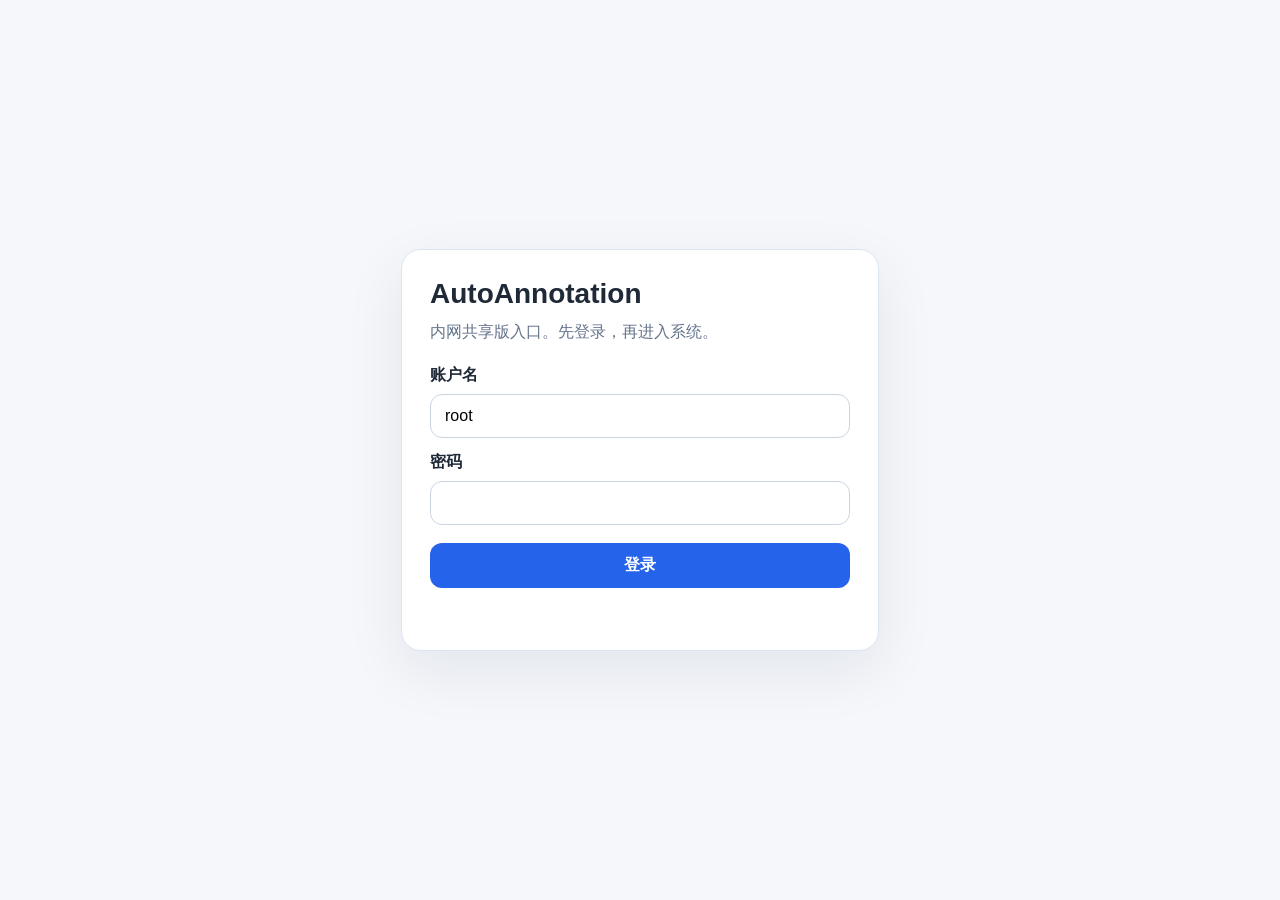
<file: front/auth.html>
<!DOCTYPE html>
<html lang="zh-CN">
<head>
    <meta charset="UTF-8">
    <meta name="viewport" content="width=device-width, initial-scale=1.0">
    <title>AutoAnnotation 登录</title>
    <style>
        :root { color-scheme: light; font-family: "Noto Sans SC", -apple-system, BlinkMacSystemFont, sans-serif; }
        body { margin: 0; min-height: 100vh; display: grid; place-items: center; background: #f5f7fb; color: #1f2937; }
        .card { width: min(420px, calc(100vw - 32px)); background: #fff; border: 1px solid #dbe5f2; border-radius: 20px; padding: 28px; box-shadow: 0 20px 60px rgba(15, 23, 42, 0.08); }
        h1 { margin: 0 0 8px; font-size: 28px; }
        p { margin: 0 0 20px; color: #64748b; line-height: 1.7; }
        label { display: block; font-weight: 600; margin: 14px 0 8px; }
        input { width: 100%; box-sizing: border-box; border: 1px solid #cbd5e1; border-radius: 12px; padding: 12px 14px; font-size: 16px; }
        button { width: 100%; margin-top: 18px; border: 0; border-radius: 12px; padding: 12px 14px; font-size: 16px; font-weight: 700; background: #2563eb; color: white; cursor: pointer; }
        .hint { margin-top: 12px; color: #475569; font-size: 14px; min-height: 22px; }
        .hint.error { color: #dc2626; }
    </style>
</head>
<body>
    <div class="card">
        <h1>AutoAnnotation</h1>
        <p>内网共享版入口。先登录，再进入系统。</p>
        <label for="username">账户名</label>
        <input id="username" value="root" autocomplete="username">
        <label for="password">密码</label>
        <input id="password" type="password" autocomplete="current-password">
        <button id="btnLogin" type="button">登录</button>
        <div class="hint" id="status"></div>
    </div>
    <script src="/front/auth.js?v=20260403a"></script>
</body>
</html>
</file>
